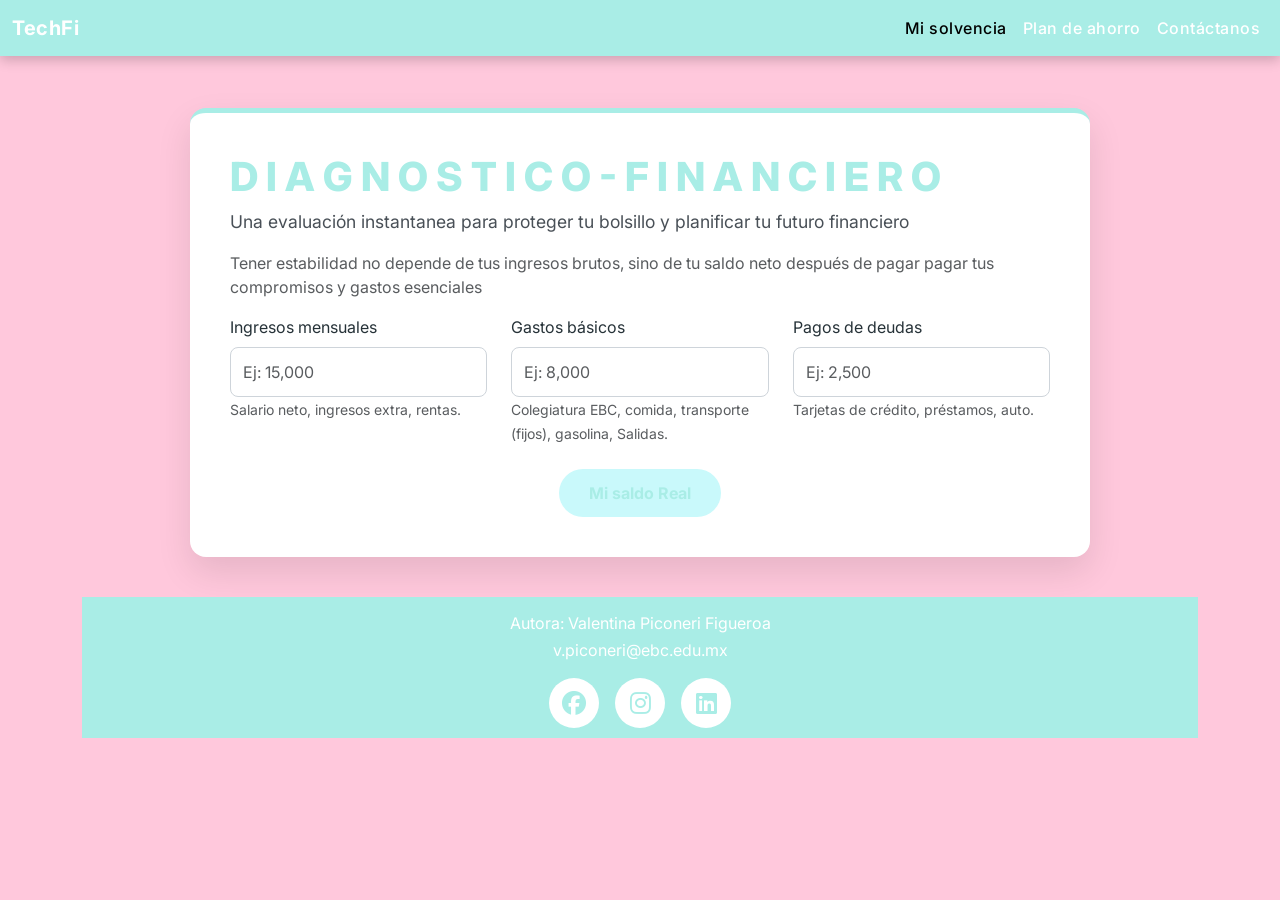
<file: index.html>
<!DOCTYPE html>
<html lang="es">
<head>
    <meta charset="UTF-8">
  <meta name="description" content="Calculadora para evaluar el estado financiero de una persona.">
  <meta name="keywords" content="Finanzas, Presupuesto, Salario, Gastos, Ahorro">
  <meta name="author" content="Valentina Piconeri">
  <meta name="viewport" content="width=device-width, initial-scale=1.0">


  <!--Enlace externo para conectarse con el css utilizando Boostrap-->
  <link href="https://cdn.jsdelivr.net/npm/bootstrap@5.3.8/dist/css/bootstrap.min.css" rel="stylesheet">

 <!-- Iconos (FontAwesome) para ilustrar las categorías -->
    <link rel="stylesheet" href="https://cdnjs.cloudflare.com/ajax/libs/font-awesome/6.4.0/css/all.min.css">

  <link href="https://fonts.googleapis.com/css2?family=Inter:wght@300;400;600;700&amp;display=swap" rel="stylesheet">

    <!--Enlace al style.css para aplicar estilos personalizados-->
  <link rel="stylesheet" href="style.css">
<title>Calculadora - Tech</title>


</head>


<!--INICIA el CUERPO DE LA PÁGINA-->
<body>
<nav class="navbar navbar-expand-lg navbar-custom fixed-top">
        <div class="container-fluid">
            <!-- Marca de la Aplicación -->
            <a class="navbar-brand" href="#"> TechFi </a> <!-- aquí 
            vamos agregar un logo -->
            
            <!-- Botón de Toggler: Ahora abre el Offcanvas en móvil -->
            <button class="navbar-toggler" type="button" data-bs-toggle="offcanvas" data-bs-target="#offcanvasMenu" aria-controls="offcanvasMenu" aria-label="Toggle navigation">
                <span class="navbar-toggler-icon"></span>
            </button>
            
            <!-- Menú de Desktop: Solo visible cuando el navbar está expandido (>= lg) -->
            <div class="collapse navbar-collapse" id="navbarNavDesktop">
                <ul class="navbar-nav ms-auto">
                    <li class="nav-item">
                        <a class="nav-link active" aria-current="page" href="#calculadora">Mi solvencia</a>
                    </li>
                    <li class="nav-item">
                        <a class="nav-link" href="index1.html">Plan de ahorro</a>
                    </li>
                    <li class="nav-item">
                        <a class="nav-link" href="#contacto">Contáctanos</a>
                    </li>
                </ul>
            </div>
        </div>
    </nav>

<!-- Menú de OFFCANVAS para cuando la pantalla sea pequeña se despliegué en el lateral-->
 <div class="offcanvas offcanvas-end" tabindex="-1" id="offcanvasMenu" aria-labelledby="offcanvasMenuLabel">
      <div class="offcanvas-header"> <!-- Estilos aplicados en styles.css -->
        <h5 class="offcanvas-title" id="offcanvasMenuLabel">Finanzas</h5>
        <!-- btn-close-white se usa para que el ícono de cierre sea blanco sobre fondo azul -->
        <button type="button" class="btn-close btn-close-white" data-bs-dismiss="offcanvas" aria-label="Close"></button>
      </div>
      <div class="offcanvas-body">
        <ul class="navbar-nav justify-content-end flex-grow-1 pe-3">
            <!-- Los links se cierran automáticamente al hacer click (data-bs-dismiss) -->
            <li class="nav-item">
                <a class="nav-link active" aria-current="page" href="#calculadora" data-bs-dismiss="offcanvas">Mi Balance</a>
            </li>
            <li class="nav-item">
                </li><li class="nav-item"><a class="nav-link" href="index1.html">¿Qué es 50/30/20?</a></li>
            
            <li class="nav-item">
                <a class="nav-link" href="#contacto" data-bs-dismiss="offcanvas">¿Dudas?</a>
            </li>
        </ul>
      </div>
    </div>

<!--Sección pricipal de la CALCULADORA-->
<div class="container my-5" id="calculadora">
        <div class="calculator-card">
            <h1 class="title"> D I A G N O S T I C O - F I N A N C I E R O</h1>
            <p class="subtitle">Una evaluación instantanea para proteger tu bolsillo y planificar tu futuro financiero</p>
            <p class="subtitle-description text-muted">Tener estabilidad no depende de tus ingresos brutos, sino de tu saldo neto después de pagar pagar tus compromisos y gastos esenciales</p>
            
            <div class="row g-4">
                <!-- Inputs adaptados a Finanzas Personales -->
                <!-- Sistema de Rejilla: Se adapta a Móvil, Tablet y Desktop -->
                <div class="col-12 col-md-6 col-lg-4">
                    <label for="monthlyIncome" class="form-label">Ingresos mensuales</label>
                    <input type="number" class="form-control" id="monthlyIncome" placeholder="Ej: 15,000" min="0">
                    <small class="text-muted">Salario neto, ingresos extra, rentas.</small>
                </div>
                
                <div class="col-12 col-md-6 col-lg-4">
                    <label for="livingExpenses" class="form-label">Gastos básicos</label>
                    <input type="number" class="form-control" id="livingExpenses" placeholder="Ej: 8,000" min="0">
                    <small class="text-muted">Colegiatura EBC, comida, transporte (fijos), gasolina, Salidas.</small>
                </div>
                
                <div class="col-12 col-md-6 col-lg-4">
                    <label for="debtPayments" class="form-label">Pagos de deudas</label>
                    <input type="number" class="form-control" id="debtPayments" placeholder="Ej: 2,500" min="0">
                    <small class="text-muted">Tarjetas de crédito, préstamos, auto.</small>
                </div>


                <!-- Botón de Acción -->
                <div class="col-12 mt-4 text-center">
                    <button class="btn btn-calculate" onclick="calculatePersonalSolvency()">
                        Mi saldo Real
                    </button>
                </div>
            </div>


            <!-- Resultado Visual (El Semáforo Financiero) -->
            <div id="resultContainer" class="d-none">
                <h3 class="title"> Mi saldo Real</h3>
                <div id="resultValue" class="display-4 fw-bold my-2">--</div>
                <div id="resultAnalysis" class="fw-semibold mt-3">Ingresa tus datos para calcular.</div>
                
                <!-- Barra de progreso visual para el nivel de endeudamiento -->
                <div class="progress mt-4" style="height: 25px;">
                    <div id="debtProgressBar" class="progress-bar progress-bar-striped progress-bar-animated" role="progressbar" style="width: 0%" aria-valuenow="0" aria-valuemin="0" aria-valuemax="100">Nivel de Deuda</div>
                </div>
                <small class="text-muted d-block mt-2">Porcentaje de tus ingresos comprometidos en deuda.</small>
            </div>


        </div>

        <footer id="main-footer">
    <p id="autor">Autora: Valentina Piconeri Figueroa</p>
  <p id="correo"><a href="v.piconeri@ebc.edu.mx">v.piconeri@ebc.edu.mx</a></p>
     <div class="social"> 
   <a href="#" ><i class="fab fa-facebook"> </i> 
    <a href="#" ><i class="fab fa-instagram"> </i> 
      <a href="#" ><i class="fab fa-linkedin"> </i>
  </a>
  
    
       </div>
       
    </footer>
  
    
       </div>
       
    </footer>
<!--enlace del js del bootstrap-->
    <script src="https://cdn.jsdelivr.net/npm/bootstrap@5.3.8/dist/js/bootstrap.bundle.min.js"></script>


    <!--enlace del js-->
    <script src="script.js"></script>
</body>
</html>
</file>
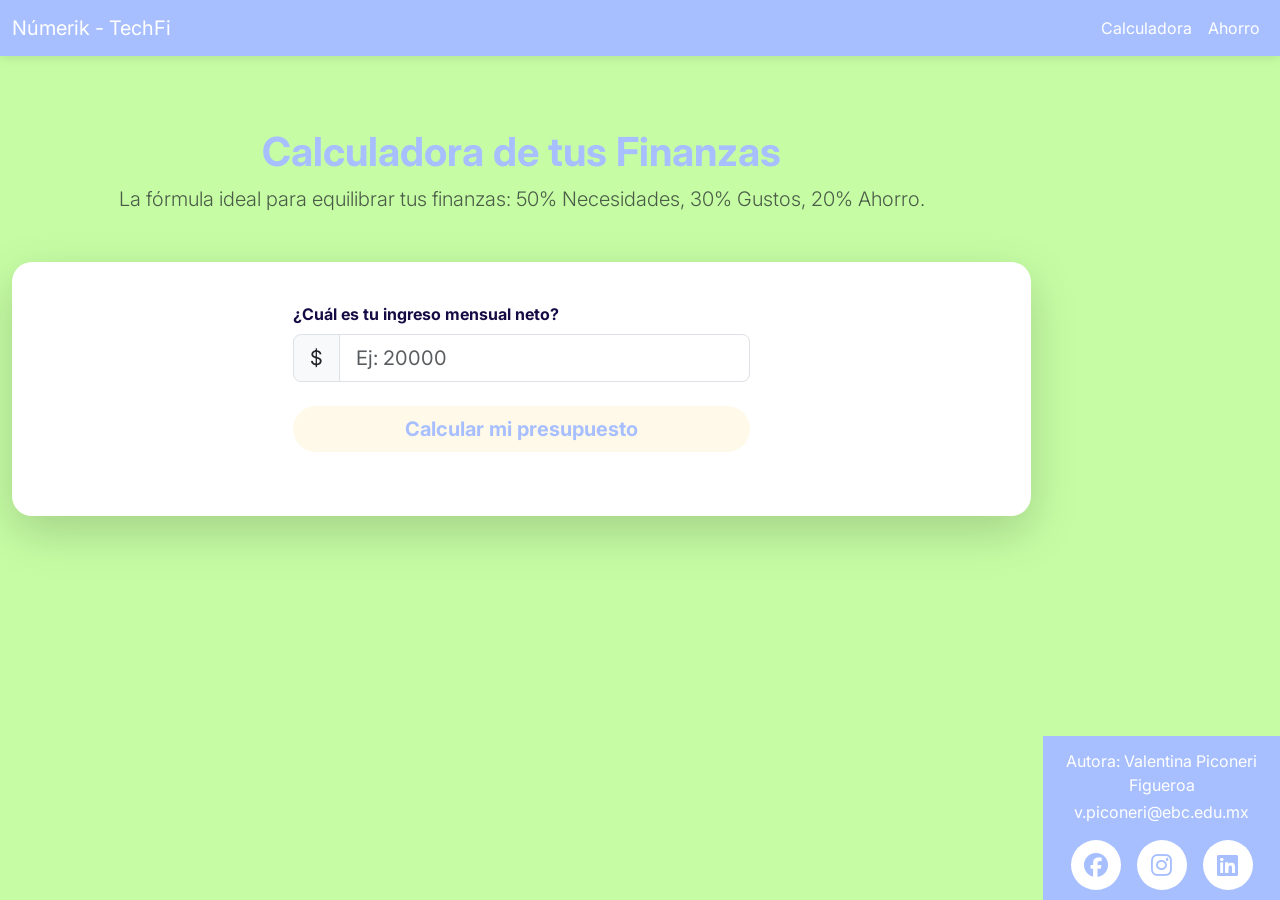
<file: index1.html>
<!DOCTYPE html>
<html>
<head>

 <meta charset="UTF-8">
  <meta name="description" content="Calculadora para evaluar el estado financiero de una persona.">
  <meta name="keywords" content="Finanzas, Presupuesto, Salario, Gastos, Ahorro">
  <meta name="author" content="Valentina Piconeri">
  <meta name="viewport" content="width=device-width, initial-scale=1.0">


  <!--Enlace externo para conectarse con el css utilizando Boostrap-->
  <link href="https://cdn.jsdelivr.net/npm/bootstrap@5.3.8/dist/css/bootstrap.min.css" rel="stylesheet">

 <!-- Iconos (FontAwesome) para ilustrar las categorías -->
    <link rel="stylesheet" href="https://cdnjs.cloudflare.com/ajax/libs/font-awesome/6.4.0/css/all.min.css">

  <link href="https://fonts.googleapis.com/css2?family=Inter:wght@300;400;600;700&amp;display=swap" rel="stylesheet">

    <!--Enlace al style.css para aplicar estilos personalizados-->
  <link rel="stylesheet" href="style1.css">
<title>Númerik - TechFi</title>
</head>

<!--INICIA EL CUERPO DE LA PÁGINA-->
<body>

<!--Navegación responsive con grid con Bootstrap-->
<nav class="navbar navbar-expand-lg navbar-custom fixed-top">
        <div class="container-fluid">
            <a class="navbar-brand" href="#">Númerik - TechFi</a>
            
            <button class="navbar-toggler" type="button" data-bs-toggle="offcanvas" data-bs-target="#offcanvasMenu" aria-controls="offcanvasMenu" aria-label="Toggle navigation">
                <span class="navbar-toggler-icon"></span>
            </button>
            
            <!-- Menú Desktop -->
            <div class="collapse navbar-collapse" id="navbarNavDesktop">
                <ul class="navbar-nav ms-auto">
                    <li class="nav-item"><a class="nav-link active" href="index.html">Calculadora</a></li>
                    <!-- ¡ENLACE ACTUALIZADO! -->
                    
                    <li class="nav-item"><a class="nav-link" href="#">Ahorro</a></li>
                </ul>
            </div>
        </div>
    </nav>

<!--Offcanvas Menú para cuando se haga más pequeña la pantalla-->
 <div class="offcanvas offcanvas-end" tabindex="-1" id="offcanvasMenu" aria-labelledby="offcanvasMenuLabel">
      <div class="offcanvas-header">
        <h5 class="offcanvas-title" id="offcanvasMenuLabel">MENÚ FINANCIERO</h5>
        <button type="button" class="btn-close btn-close-white" data-bs-dismiss="offcanvas" aria-label="Close"></button>
      </div>
      <div class="offcanvas-body">
        <ul class="navbar-nav justify-content-end flex-grow-1 pe-3">
            <li class="nav-item"><a class="nav-link active" href="index.html" data-bs-dismiss="offcanvas">Calculadora</a></li>
            <li class="nav-item"><a class="nav-link" href="#" data-bs-dismiss="offcanvas">Contáctanos</a></li>
        </ul>
      </div>
    </div>

<!--====================================================================================-->
<!--                          CUERPO PRINCIPAL DE LA CALCULADORA                        -->
<!--====================================================================================-->


<div class="container my-5 content-wrapper">
        <div class="text-center mb-5">
            <h1 class="main-title">Calculadora de tus Finanzas</h1>
            <p class="lead text-muted">La fórmula ideal para equilibrar tus finanzas: 50% Necesidades, 30% Gustos, 20% Ahorro.</p>
        </div>


        <div class="calculator-card shadow-lg">
            
            <!-- SECCIÓN 1: ENTRADA DE DATOS -->
            <div class="row justify-content-center mb-4">
                <div class="col-md-8 col-lg-6">
                    <label for="netIncome" class="form-label fw-bold">¿Cuál es tu ingreso mensual neto?</label>
                    <div class="input-group input-group-lg">
                        <span class="input-group-text bg-light">$</span>
                        <input type="number" class="form-control" id="netIncome" placeholder="Ej: 20000">
                    </div>
                    <div class="d-grid gap-2 mt-4">
                        <button class="btn btn-calculate btn-lg" onclick="calculateBudget()">
                            Calcular mi presupuesto
                        </button>
                    </div>
                </div>
            </div>
         <!-- SECCIÓN 2: RESULTADOS VISUALES (OCULTO AL INICIO) -->
            <div id="resultsSection" class="d-none animate-fade-in">
                <hr class="my-5">
                
                <h3 class="text-center mb-4" style="color: var(--color-primary);">Así deberías distribuir tu dinero:</h3>


                <!-- GRÁFICO CSS PURO -->
                <div class="chart-container mb-5">
                    <div class="pie-chart" id="budgetChart"></div>
                </div>


                <!-- TARJETAS DE DESGLOSE (GRID SYSTEM) -->
                <div class="row g-4">
                    
                    <!-- 50% NECESIDADES -->
                    <div class="col-12 col-md-4">
                        <div class="card h-100 result-card border-needs">
                            <div class="card-body text-center">
                                <div class="icon-circle bg-needs mb-3">
                                    <i class="fa-solid fa-house"></i>
                                </div>
                                <h5 class="card-title text-needs">50% Necesidades</h5>
                                <p class="display-6 fw-bold" id="valNeeds">$0</p>
                                <p class="card-text small text-muted">Renta, despensa, transporte, servicios básicos.</p>
                            </div>
                        </div>
                    </div>


                    <!-- 30% GUSTOS -->
                    <div class="col-12 col-md-4">
                        <div class="card h-100 result-card border-wants">
                            <div class="card-body text-center">
                                <div class="icon-circle bg-wants mb-3">
                                    <i class="fa-solid fa-plane"></i>
                                </div>
                                <h5 class="card-title text-wants">30% Gustos</h5>
                                <p class="display-6 fw-bold" id="valWants">$0</p>
                                <p class="card-text small text-muted">Salidas, ropa, streaming, hobbies.</p>
                            </div>
                        </div>
                    </div>


                    <!-- 20% AHORRO -->
                    <div class="col-12 col-md-4">
                        <div class="card h-100 result-card border-savings">
                            <div class="card-body text-center">
                                <div class="icon-circle bg-savings mb-3">
                                    <i class="fa-solid fa-piggy-bank"></i>
                                </div>
                                <h5 class="card-title text-savings">20% Ahorro</h5>
                                <p class="display-6 fw-bold" id="valSavings">$0</p>
                                <p class="card-text small text-muted">Fondo de emergencia, retiro, pago de deudas.</p>
                            </div>
                        </div>
                    </div>


                </div> <!-- Fin Row -->
            </div> <!-- Fin Results -->


        </div>
    </div>
    <!--FOOTER-->
    <footer id="main-footer">
    <p id="autor">Autora: Valentina Piconeri Figueroa</p>
  <p id="correo"><a href="v.piconeri@ebc.edu.mx">v.piconeri@ebc.edu.mx</a></p>
     <div class="social"> 
   <a href="#" ><i class="fab fa-facebook"> </i> 
    <a href="#" ><i class="fab fa-instagram"> </i> 
      <a href="#" ><i class="fab fa-linkedin"> </i>
  </a>

    </div>
  </footer>
<!--enlace del js del bootstrap-->
    <script src="https://cdn.jsdelivr.net/npm/bootstrap@5.3.8/dist/js/bootstrap.bundle.min.js"></script>


    <!--enlace del js-->
    <script src="script1.js"></script>

</body>
</html>
</file>
<file: style.css>
/* ========================================= */
/* === ESTILOS PERSONALIZADOS Y MEDIA QUERIES === */
/* ========================================= */
:root {
    --color-primary: #a9ede6; /* Azul corporativo */
    --color-accent: #c9f9fb; /* Amarillo/Naranja de énfasis */
    --color-dark: #263238;
    --color-success: #28a745; /* Verde claro para "good" */
    --color-warning: #ffc4f9; /* Naranja para "warning" */
    --color-danger: #dc3545; /* Rojo para "danger" */
    --color-bg: #ffc8dc; /* Fondo muy neutro y limpio */
}


body {
    font-family: 'Inter', sans-serif;
    background-color: var(--color-bg);
    color: var(--color-dark);
    padding-top: 60px;
}


/* Navbar personalizado */
.navbar-custom {
    background-color: var(--color-primary);
    box-shadow: 0 4px 12px rgba(0, 0, 0, 0.2);
}
.navbar-custom .nav-link, .navbar-custom .navbar-brand {
    color: #ffffff;
    font-weight: 500;
    letter-spacing: 0.5px;
}
.navbar-custom .nav-link:hover {
    color: var(--color-accent);
}
.navbar-custom .navbar-brand {
    font-weight: 700;
}


/* Tarjeta Principal */
.calculator-card {
    background-color: #ffffff;
    border-radius: 16px;
    box-shadow: 0 15px 35px rgba(0, 0, 0, 0.1);
    padding: 40px;
    margin: 40px auto;
    max-width: 900px;
    border-top: 5px solid var(--color-primary); /* Línea azul corporativa */
}


.title {
    color: var(--color-primary);
    font-weight: 800;
}


.subtitle {
    font-size: 1.1rem;
    color: #495057;
}


.form-control {
    border-radius: 8px;
    padding: 12px;
    border: 1px solid #ced4da;
    transition: border-color 0.3s;
}
.form-control:focus {
    border-color: var(--color-primary);
    box-shadow: 0 0 0 0.2rem rgba(0, 68, 129, 0.25);
}


/* Botón llamativo (usando el color de acento) */
.btn-calculate {
    background-color: var(--color-accent);
    color: var(--color-primary); /* Texto azul sobre fondo amarillo */
    font-weight: 700;
    padding: 12px 30px;
    border-radius: 50px;
    border: none;
    transition: transform 0.2s, box-shadow 0.2s;
}
.btn-calculate:hover {
    background-color: #ffd24d; /* Un tono un poco más claro al hacer hover */
    color: var(--color-primary);
    transform: translateY(-2px);
    box-shadow: 0 5px 15px rgba(255, 187, 0, 0.4);
}


/* Contenedor de Resultados */
#resultContainer {
    margin-top: 35px;
    padding: 30px;
    border-radius: 12px;
    text-align: center;
    background-color: #e9ecef; /* Fondo de resultado ligeramente gris */
    border: 1px solid #dee2e6;
}


/* Colores de estado para el resultado */
.text-excellent { color: var(--color-success); }
.text-warning { color: var(--color-warning); }
.text-danger { color: var(--color-danger); }


/* MEDIA QUERIES PARA ADAPTABILIDAD */
@media (max-width: 768px) {
    .calculator-card {
        padding: 20px;
        margin: 20px 10px;
    }
    .subtitle-description {
        display: none; /* Ocultar descripción larga en móvil */
    }
    .display-4 {
        font-size: 2rem; /* Texto más pequeño en móvil */
    }
}
#main-footer {
  background: var(--color-primary);
  color:white;
  text-align:center;
  padding: 10px;
  margin-top:auto;
}


footer a {
    color: #ffffff; 
    text-decoration: none; /*  quita el subrayado si no te gusta */
    /*font-weight: bold; /* Opcional: lo hace un poco más gordito para leerse mejor */
}


#autor{
  margin: 0.2rem;
  color:white;
  text-decoration: none;
}




.social {
  display: flex;
  gap: 1rem;
  justify-content: center;
  margin-top: 1rem;
}


.social a {
  display: inline-flex;
  align-items: center;
  justify-content: center;
  width: 50px;
  height: 50px;
  background: #ffffff;
  color: var(--color-primary);
  border-radius: 50%;
  text-decoration: none;
  font-size: 1.5rem;

}
</file>
<file: style1.css>
:root {
    --color-primary: #a8bfff;   /* Azul  */
    --color-needs: #004481;     /* 50% - Azul Oscuro */
    --color-wants: #c2ffff;     /* 30% - Aqua/Turquesa */
    --color-savings: #fff9e9;   /* 20% - Amarillo/Dorado */
    
    --color-bg: #fff6e1;
    --color-text: #160b44;
}


body {
    font-family: 'Inter', sans-serif;
    background-color: var(--color-bg);
    color: var(--color-text);
    display: flex;
    flex-direction: column;
    padding-top: 80px; /* Espacio para el navbar fijo */
    min-height: 100vh;
  }




/* === NAVBAR Y OFFCANVAS (CONSERVADOS) === */
.navbar-custom {
    background-color: var(--color-primary);
    box-shadow: 0 2px 10px rgba(0,0,0,0.1);
}
.navbar-brand, .nav-link {
    color: white !important;
}
.offcanvas-header {
    background-color: var(--color-primary);
    color: white;
}
.offcanvas-title {
    color: white;
}


/* === TARJETA PRINCIPAL === */
.calculator-card {
    background-color: white;
    border-radius: 20px;
    padding: 40px;
    border: none;
}


.main-title {
    color: var(--color-primary);
    font-weight: 700;
}


/* === BOTÓN DE CALCULAR === */
.btn-calculate {
    background-color: var(--color-savings); /* Amarillo llamativo */
    color: var(--color-primary);
    font-weight: 700;
    border: none;
    border-radius: 50px;
    transition: transform 0.2s;
}
.btn-calculate:hover {
    background-color: #f4e5b4;
    transform: scale(1.02);
}


/* === ESTILOS DE RESULTADOS (LAS 3 TARJETAS) === */
.result-card {
    border: none;
    background-color: #f9f9f9;
    border-radius: 15px;
    transition: transform 0.3s;
}
.result-card:hover {
    transform: translateY(-5px);
    box-shadow: 0 10px 20px rgba(0,0,0,0.05);
}


/* Bordes superiores de colores */
.border-needs { border-top: 5px solid var(--color-needs); }
.border-wants { border-top: 5px solid var(--color-wants); }
.border-savings { border-top: 5px solid var(--color-savings); }


/* Textos de colores */
.text-needs { color: var(--color-needs); }
.text-wants { color: var(--color-wants); }
.text-savings { color: #dcb342; /* Un poco más oscuro para leerse bien */ }


/* Círculos de iconos */
.icon-circle {
    width: 60px;
    height: 60px;
    border-radius: 50%;
    margin: 0 auto;
    display: flex;
    align-items: center;
    justify-content: center;
    color: white;
    font-size: 1.5rem;
}
.bg-needs { background-color: var(--color-needs); }
.bg-wants { background-color: var(--color-wants); }
.bg-savings { background-color: var(--color-savings); }


/* === GRÁFICO DE PASTEL (CSS PURO) === */
.chart-container {
    display: flex;
    justify-content: center;
    align-items: center;
}
.pie-chart {
    width: 200px;
    height: 200px;
    border-radius: 50%;
    /* Truco de CSS para hacer un gráfico circular con gradiente cónico */
    background: conic-gradient(
        var(--color-needs) 0% 50%,   /* 0 a 50% Azul */
        var(--color-wants) 50% 80%,  /* 50 a 80% Aqua (30% total) */
        var(--color-savings) 80% 100% /* 80 a 100% Amarillo (20% total) */
    );
    box-shadow: 0 4px 15px rgba(0,0,0,0.2);
    position: relative;
}
/* Agujero del centro para hacerlo "Donut Chart" */
.pie-chart::after {
    content: "FINY";
    position: absolute;
    top: 50%; left: 50%;
    transform: translate(-50%, -50%);
    width: 120px; height: 120px;
    background: white;
    border-radius: 50%;
    display: flex;
    align-items: center;
    justify-content: center;
    font-weight: bold;
    color: var(--color-primary);
}


#main-footer {
  background: var(--color-primary);
  color:white;
  text-align:center;
  padding: 10px;
  margin-top:auto;
}


footer a {
    color: #ffffff; 
    text-decoration: none; /*  quita el subrayado si no te gusta */
    /*font-weight: bold; / Opcional: lo hace un poco más gordito para leerse mejor */
}


#autor{
  margin: 0.2rem;
  color:white;
  text-decoration: none;
}




.social {
  display: flex;
  gap: 1rem;
  justify-content: center;
  margin-top: 1rem;
}


.social a {
  display: inline-flex;
  align-items: center;
  justify-content: center;
  width: 50px;
  height: 50px;
  background: #ffffff;
  color: var(--color-primary);
  border-radius: 50%;
  text-decoration: none;
  font-size: 1.5rem;
}


/* Animación simple */
.animate-fade-in {
    animation: fadeIn 0.8s ease-in-out;
}
@keyframes fadeIn {
    from { opacity: 0; transform: translateY(20px); }
    to { opacity: 1; transform: translateY(0); }
}


/* Ajustes Móviles */
@media (max-width: 768px) {
    .calculator-card { padding: 20px; }
    .display-6 { font-size: 1.5rem; }
}

/* PANTALLA PEQUEÑA */
@media (max-width: 400px) {
  body {
    background-color: #a4f3fd;
    flex-direction: row;
  }
}

/* PANTALLA MEDIANA */
@media (min-width: 401px) and (max-width: 599px) {
  body {
    background-color: #ffbcfc;
    flex-direction: column;
  }
}

/* PANTALLA GRANDE */
@media (min-width: 600px) and (max-width: 799px) {
  body {
    background-color: #c3beff;
    flex-direction: column;
  }
}

/* PANTALLA EXTRAGRANDE */
@media (min-width: 800px) {
  body {
    background-color: #c6fda4;
    flex-direction: row;
  }
}
</file>
